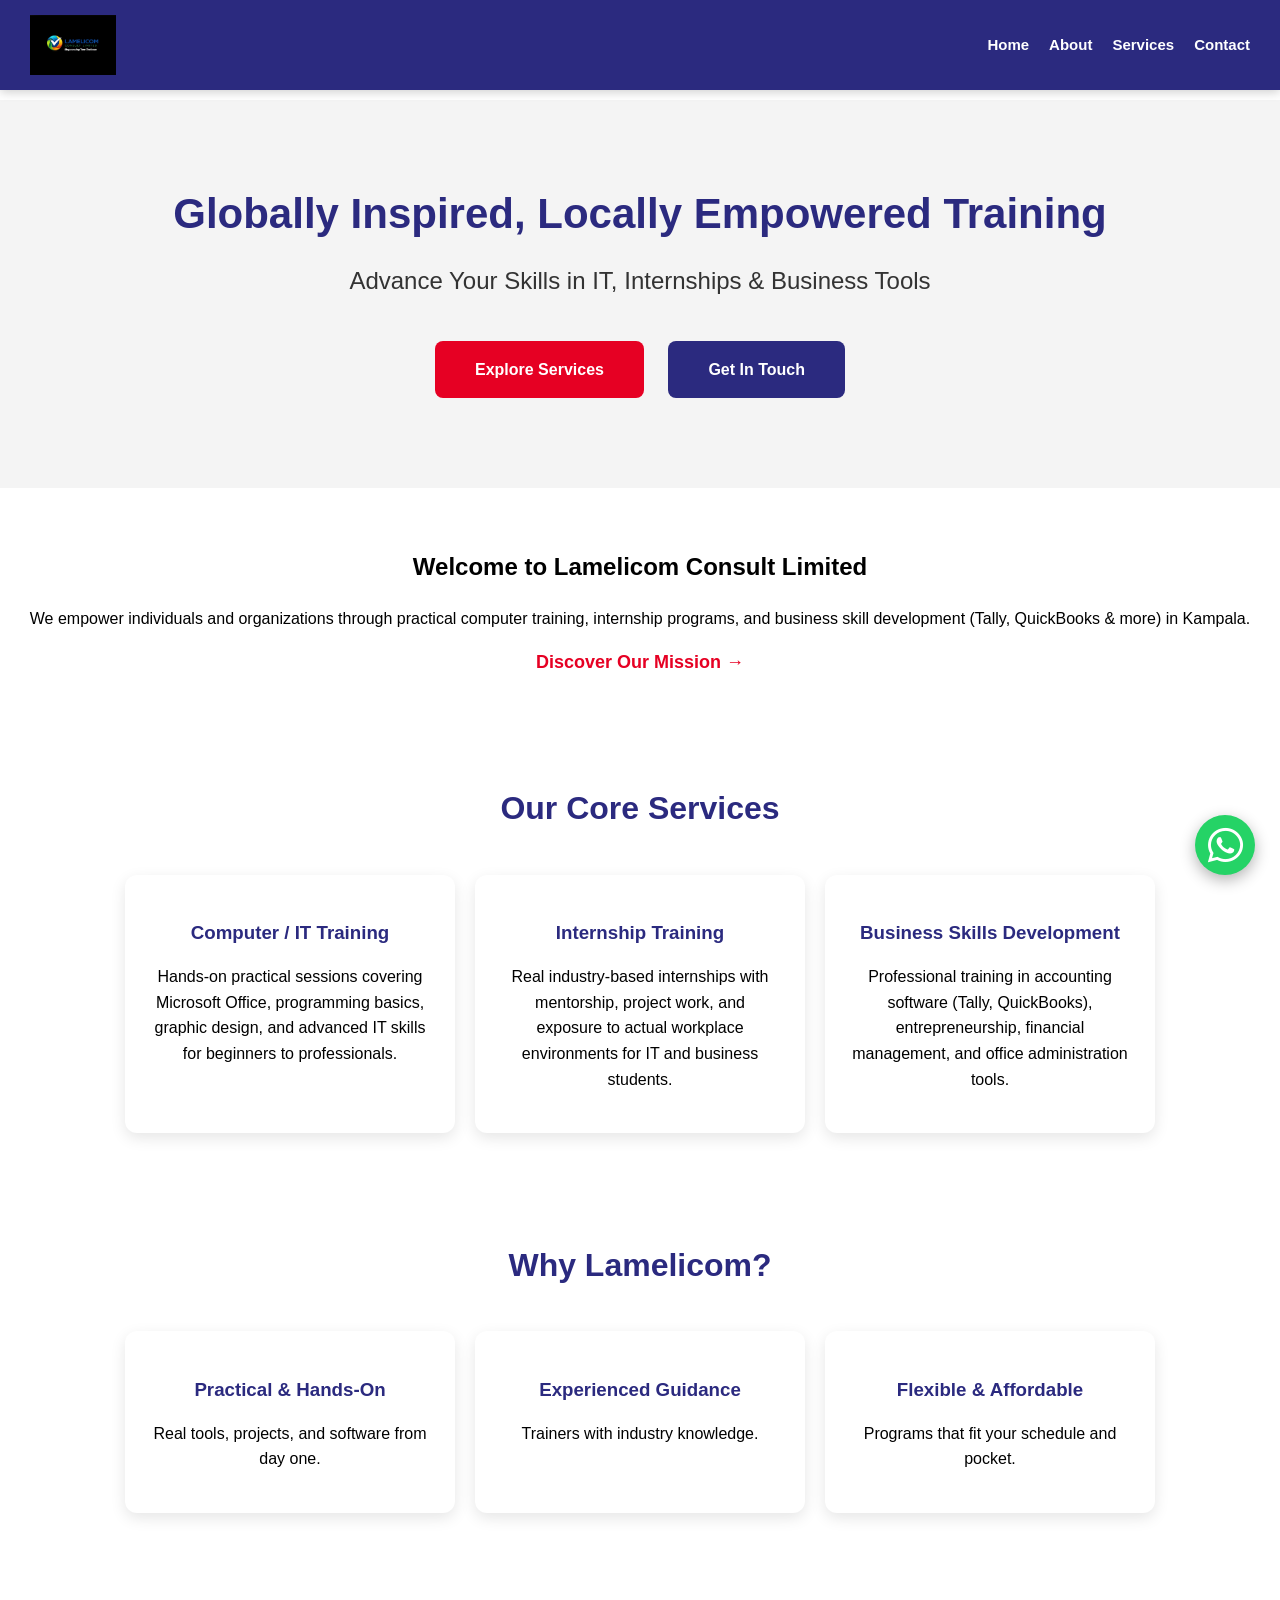
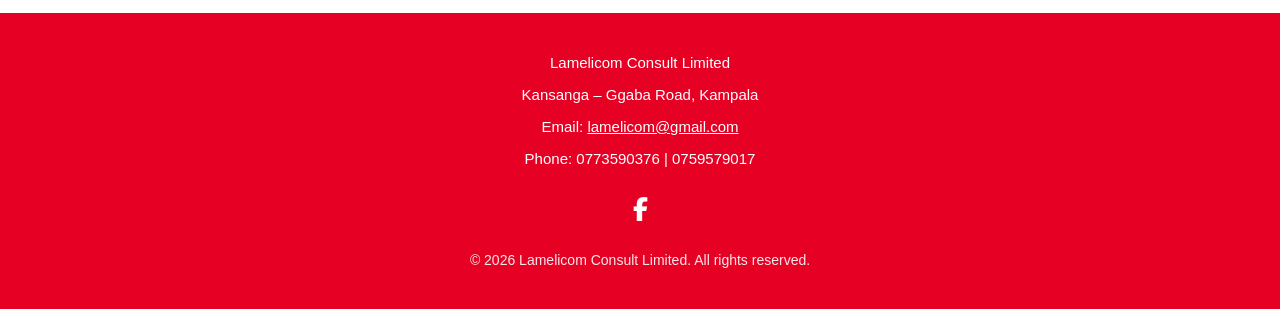
<file: Lamelicom website/index.html>
<!DOCTYPE html>
<html lang="en">
<head>
    <meta charset="UTF-8">
    <meta name="viewport" content="width=device-width, initial-scale=1.0">
    <title>Lamelicom Consult Limited</title>
    <link rel="stylesheet" href="style.css">
    <link rel="stylesheet" href="https://cdnjs.cloudflare.com/ajax/libs/font-awesome/6.5.0/css/all.min.css">
</head>
<body>

    <!-- Header (fixed, logo left + nav right) -->
    <header>
        <div class="logo-container">
            <a href="index.html">
                <img src="logo.png.jpg" alt="Lamelicom Consult Limited Logo" class="logo-img">
            </a>
        </div>
        <nav>
            <ul>
                <li><a href="index.html">Home</a></li>
                <li><a href="about.html">About</a></li>
                <li><a href="services.html">Services</a></li>
                <li><a href="contact.html">Contact</a></li>
            </ul>
        </nav>
    </header>

    <!-- Hero -->
    <section class="hero-section">
        <h1>Globally Inspired, Locally Empowered Training</h1>
        <p class="subtitle">Advance Your Skills in IT, Internships & Business Tools</p>
        <div class="cta-buttons">
            <a href="services.html">Explore Services</a>
            <a href="contact.html" class="blue">Get In Touch</a>
        </div>
    </section>

    <!-- Welcome -->
    <section class="welcome-section">
        <h2>Welcome to Lamelicom Consult Limited</h2>
        <p>We empower individuals and organizations through practical computer training, internship programs, and business skill development (Tally, QuickBooks & more) in Kampala.</p>
        <a href="about.html" class="learn-more">Discover Our Mission →</a>
    </section>

    <!-- Core Services -->
    <section class="services-section">
        <h2 class="section-title">Our Core Services</h2>
        <div class="services-container">
            <div class="service-box">
                <h3>Computer / IT Training</h3>
                <p class="service-detail">Hands-on practical sessions covering Microsoft Office, programming basics, graphic design, and advanced IT skills for beginners to professionals.</p>
            </div>
            <div class="service-box">
                <h3>Internship Training</h3>
                <p class="service-detail">Real industry-based internships with mentorship, project work, and exposure to actual workplace environments for IT and business students.</p>
            </div>
            <div class="service-box">
                <h3>Business Skills Development</h3>
                <p class="service-detail">Professional training in accounting software (Tally, QuickBooks), entrepreneurship, financial management, and office administration tools.</p>
            </div>
        </div>
    </section>

    <!-- Why Choose Us -->
    <section class="why-section">
        <h2 class="section-title">Why Lamelicom?</h2>
        <div class="why-grid">
            <div class="why-box">
                <h3>Practical & Hands-On</h3>
                <p>Real tools, projects, and software from day one.</p>
            </div>
            <div class="why-box">
                <h3>Experienced Guidance</h3>
                <p>Trainers with industry knowledge.</p>
            </div>
            <div class="why-box">
                <h3>Flexible & Affordable</h3>
                <p>Programs that fit your schedule and pocket.</p>
            </div>
        </div>
    </section>

    <!-- Footer -->
    <footer>
        <p>Lamelicom Consult Limited</p>
        <p>Kansanga – Ggaba Road, Kampala</p>
        <p>Email: <a href="mailto:lamelicom@gmail.com">lamelicom@gmail.com</a></p>
        <p>Phone: 0773590376 | 0759579017</p>

        <div class="social">
            <a href="https://facebook.com/lamelicom" target="_blank" title="Facebook">
                <i class="fab fa-facebook-f"></i>
            </a>
            <!-- Add Instagram / LinkedIn when ready -->
        </div>

        <p class="copyright">© 2026 Lamelicom Consult Limited. All rights reserved.</p>
    </footer>

    <!-- WhatsApp Floating Button -->
    <a href="https://wa.me/256773590376?text=Hello%20Lamelicom%20Consult!%20I%20would%20like%20to%20know%20more%20about%20your%20services." 
       class="whatsapp-float" 
       target="_blank" 
       title="Chat on WhatsApp">
        <i class="fab fa-whatsapp"></i>
    </a>

</body>
</html>
</file>
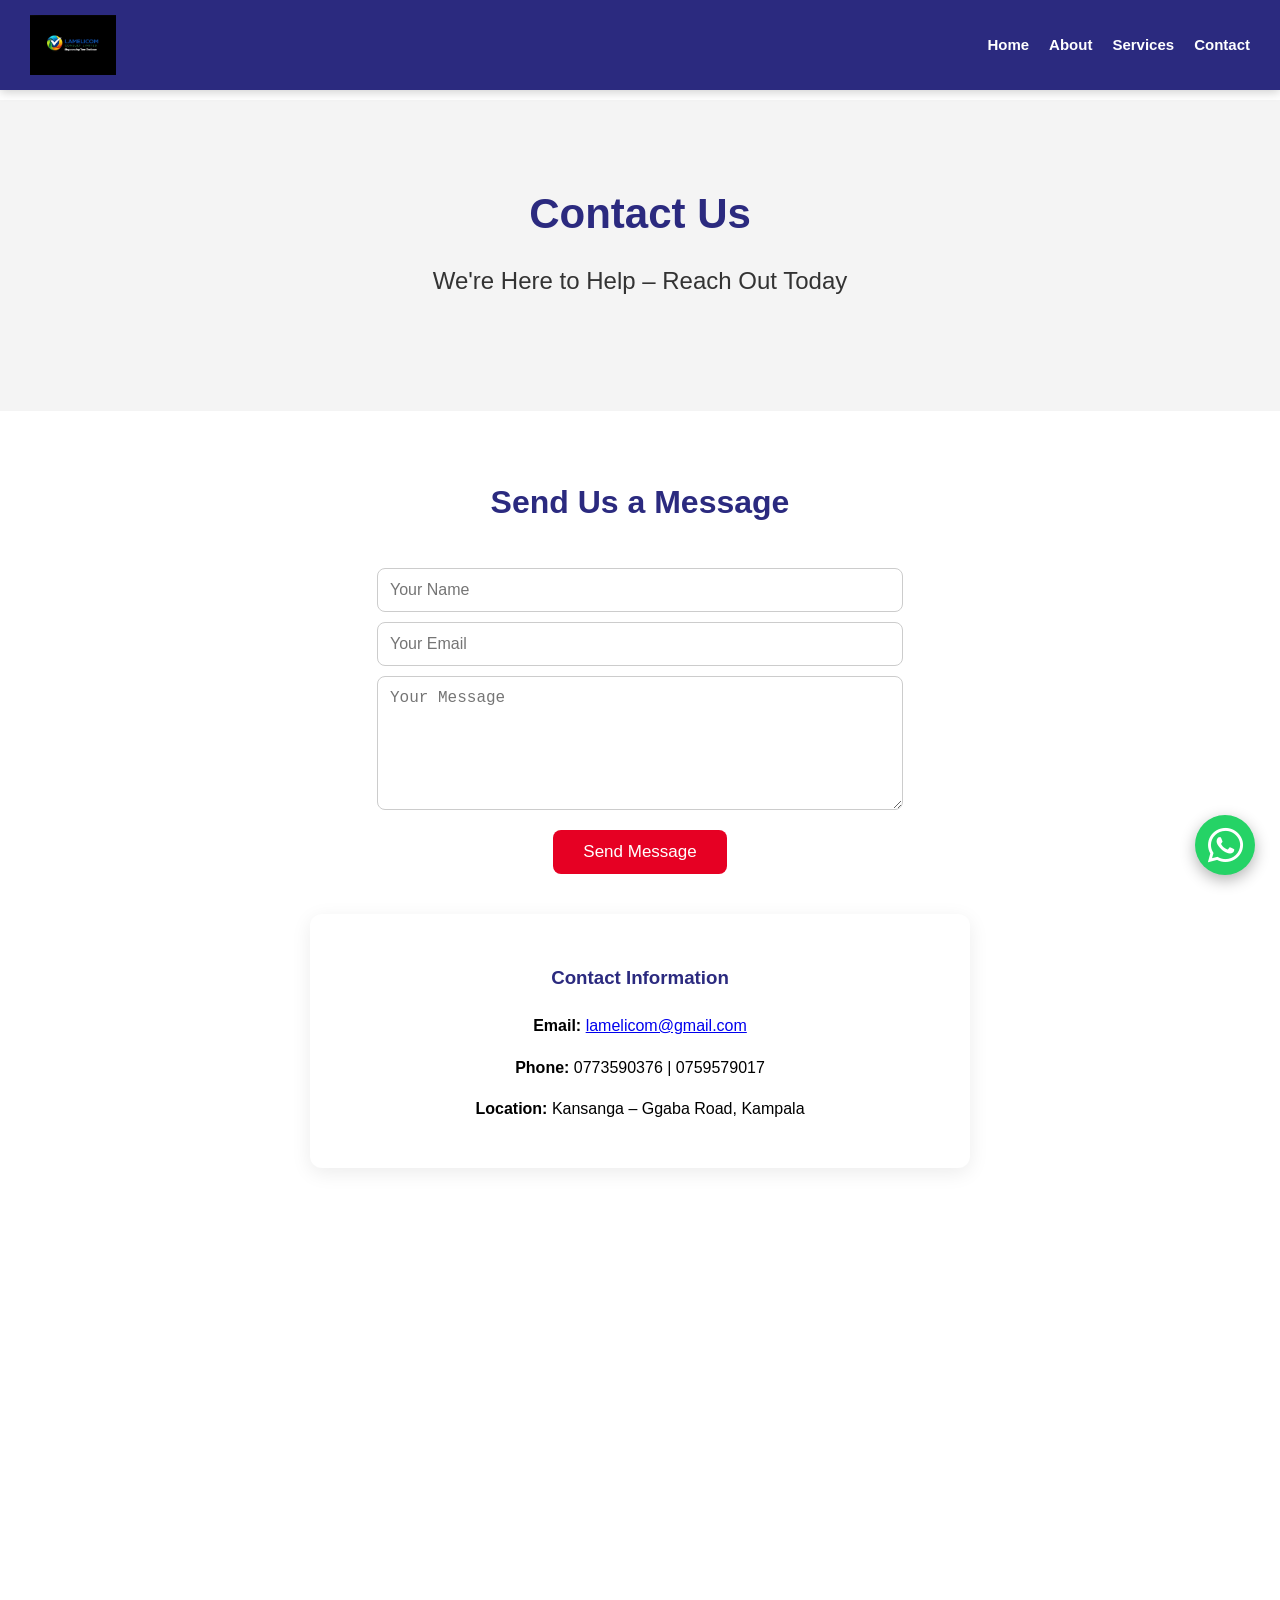
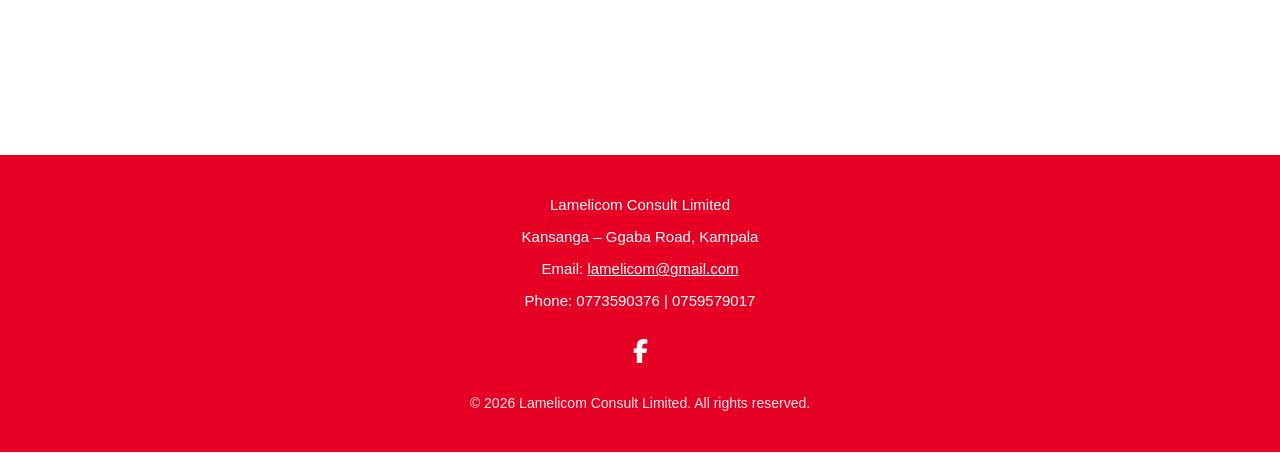
<file: Lamelicom website/contact.html>
<!DOCTYPE html>
<html lang="en">
<head>
    <meta charset="UTF-8">
    <meta name="viewport" content="width=device-width, initial-scale=1.0">
    <title>Contact Us - Lamelicom Consult Limited</title>
    <link rel="stylesheet" href="style.css">
    <link rel="stylesheet" href="https://cdnjs.cloudflare.com/ajax/libs/font-awesome/6.5.0/css/all.min.css">
</head>
<body>

    <!-- Header -->
    <header>
        <div class="logo-container">
            <a href="index.html">
                <img src="logo.png.jpg" alt="Lamelicom Consult Limited Logo" class="logo-img">
            </a>
        </div>
        <nav>
            <ul>
                <li><a href="index.html">Home</a></li>
                <li><a href="about.html">About</a></li>
                <li><a href="services.html">Services</a></li>
                <li><a href="contact.html">Contact</a></li>
            </ul>
        </nav>
    </header>

    <!-- Hero -->
    <section class="hero-section contact-hero">
        <h1>Contact Us</h1>
        <p class="subtitle">We're Here to Help – Reach Out Today</p>
    </section>

    <!-- Contact Form & Info -->
    <section class="contact-form-section">
        <h2 class="section-title">Send Us a Message</h2>
        
        <form action="#" method="post">
            <input type="text" placeholder="Your Name" required>
            <input type="email" placeholder="Your Email" required>
            <textarea placeholder="Your Message" rows="6" required></textarea>
            <button type="submit">Send Message</button>
        </form>

        <div class="contact-info-box">
            <h3>Contact Information</h3>
            <p><strong>Email:</strong> <a href="mailto:lamelicom@gmail.com">lamelicom@gmail.com</a></p>
            <p><strong>Phone:</strong> 0773590376 | 0759579017</p>
            <p><strong>Location:</strong> Kansanga – Ggaba Road, Kampala</p>
        </div>

        <!-- Google Maps embed -->
        <iframe class="map-embed"
            src="https://www.google.com/maps/embed?pb=!1m18!1m12!1m3!1d3989.796!2d32.616!3d0.286!2m3!1f0!2f0!3f0!3m2!1i1024!2i768!4f13.1!3m3!1m2!1s0x177d!2sKansanga%20Ggaba%20Road%2C%20Kampala!5e0!3m2!1sen!2sug!4v1690000000000"
            allowfullscreen="" loading="lazy" referrerpolicy="no-referrer-when-downgrade">
        </iframe>
    </section>

    <!-- Footer -->
    <footer>
        <p>Lamelicom Consult Limited</p>
        <p>Kansanga – Ggaba Road, Kampala</p>
        <p>Email: <a href="mailto:lamelicom@gmail.com">lamelicom@gmail.com</a></p>
        <p>Phone: 0773590376 | 0759579017</p>

        <div class="social">
            <a href="https://facebook.com/lamelicom" target="_blank" title="Facebook">
                <i class="fab fa-facebook-f"></i>
            </a>
        </div>

        <p class="copyright">© 2026 Lamelicom Consult Limited. All rights reserved.</p>
    </footer>

    <!-- WhatsApp Button -->
    <a href="https://wa.me/256773590376?text=Hello%20Lamelicom%20Consult!%20I%20would%20like%20to%20know%20more%20about%20your%20services." 
       class="whatsapp-float" 
       target="_blank" 
       title="Chat on WhatsApp">
        <i class="fab fa-whatsapp"></i>
    </a>

</body>
</html>
</file>
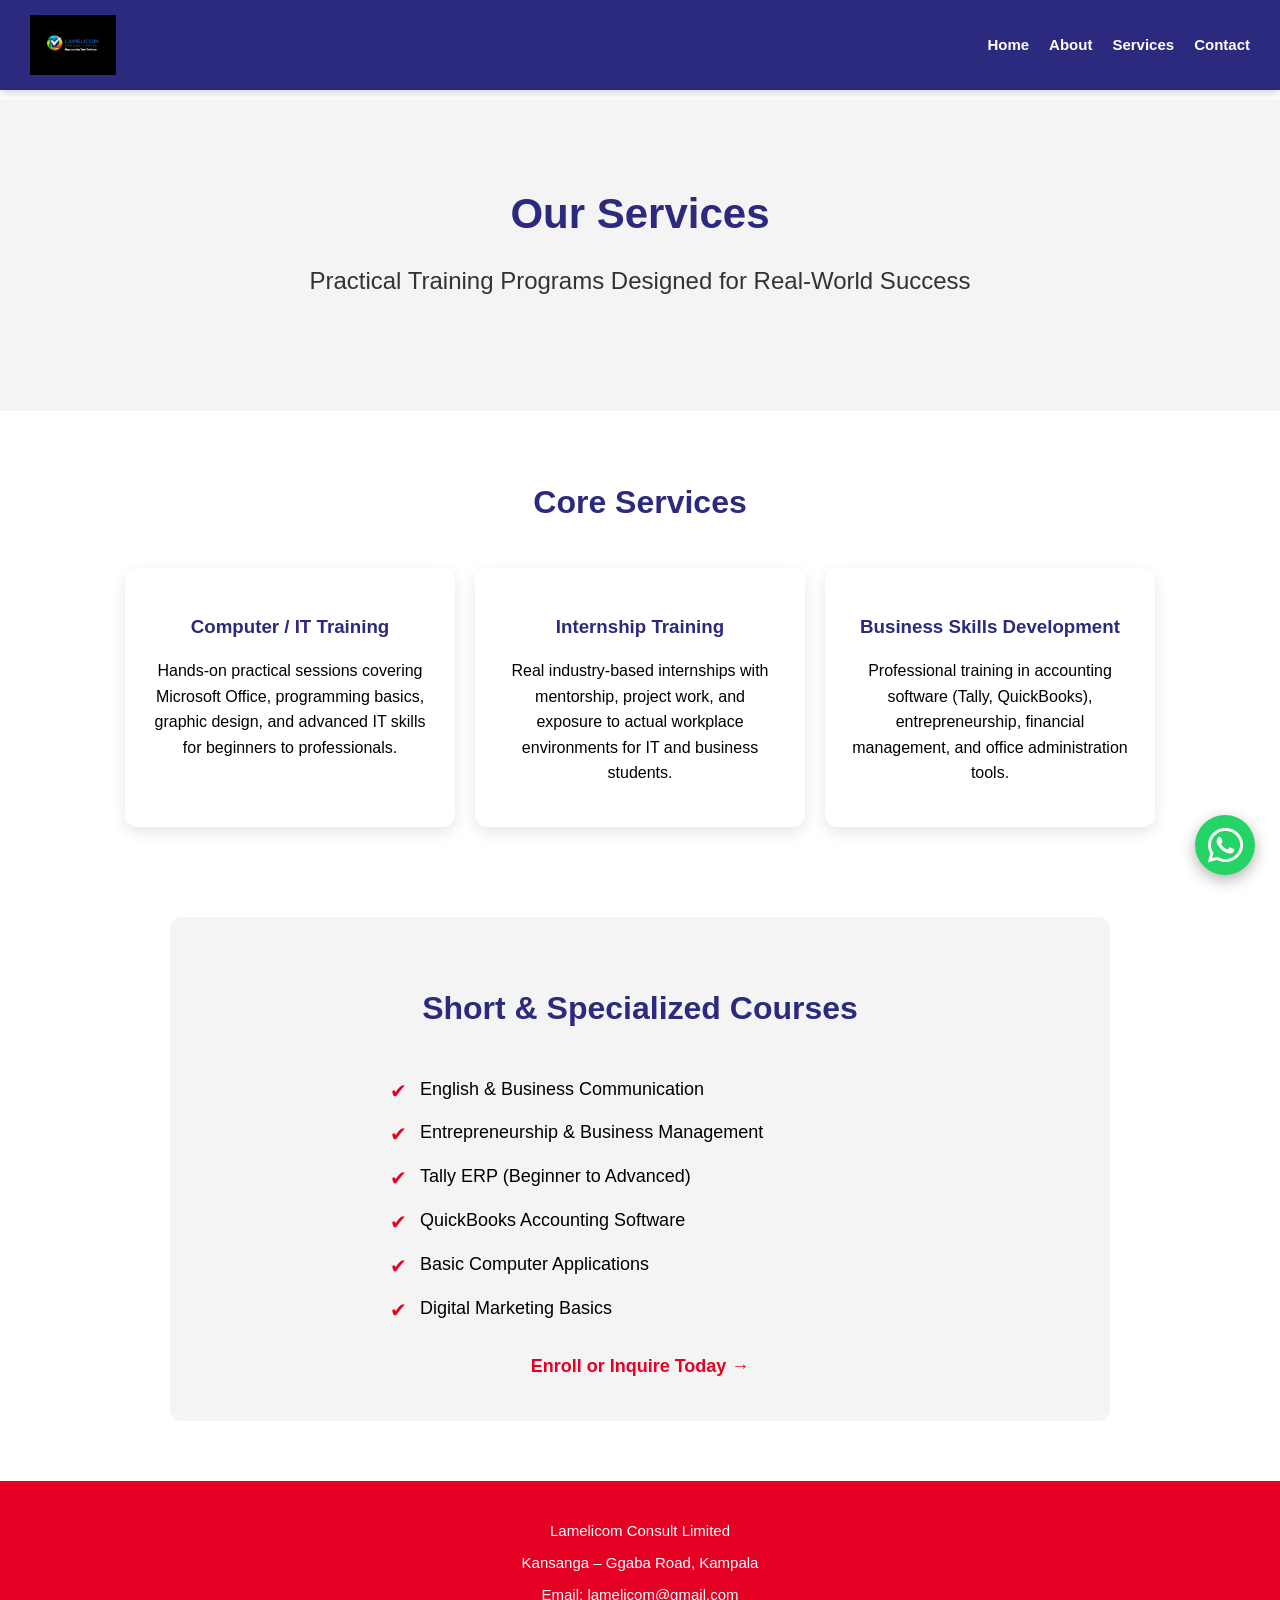
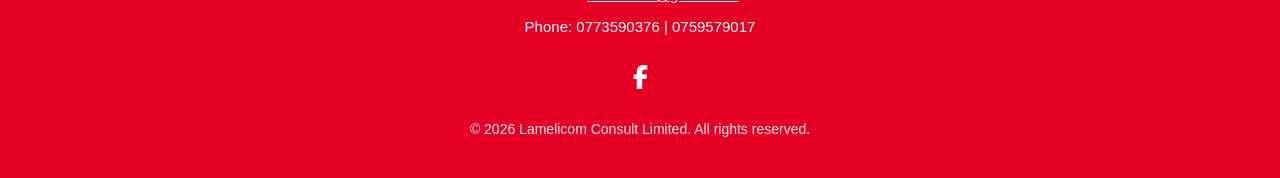
<file: Lamelicom website/services.html>
<!DOCTYPE html>
<html lang="en">
<head>
    <meta charset="UTF-8">
    <meta name="viewport" content="width=device-width, initial-scale=1.0">
    <title>Services - Lamelicom Consult Limited</title>
    <link rel="stylesheet" href="style.css">
    <link rel="stylesheet" href="https://cdnjs.cloudflare.com/ajax/libs/font-awesome/6.5.0/css/all.min.css">
</head>
<body>

    <!-- Header -->
    <header>
        <div class="logo-container">
            <a href="index.html">
                <img src="logo.png.jpg" alt="Lamelicom Consult Limited Logo" class="logo-img">
            </a>
        </div>
        <nav>
            <ul>
                <li><a href="index.html">Home</a></li>
                <li><a href="about.html">About</a></li>
                <li><a href="services.html">Services</a></li>
                <li><a href="contact.html">Contact</a></li>
            </ul>
        </nav>
    </header>

    <!-- Hero -->
    <section class="hero-section">
        <h1>Our Services</h1>
        <p class="subtitle">Practical Training Programs Designed for Real-World Success</p>
    </section>

    <!-- Core Services -->
    <section class="services-section">
        <h2 class="section-title">Core Services</h2>
        <div class="services-container">
            <div class="service-box">
                <h3>Computer / IT Training</h3>
                <p class="service-detail">Hands-on practical sessions covering Microsoft Office, programming basics, graphic design, and advanced IT skills for beginners to professionals.</p>
            </div>
            <div class="service-box">
                <h3>Internship Training</h3>
                <p class="service-detail">Real industry-based internships with mentorship, project work, and exposure to actual workplace environments for IT and business students.</p>
            </div>
            <div class="service-box">
                <h3>Business Skills Development</h3>
                <p class="service-detail">Professional training in accounting software (Tally, QuickBooks), entrepreneurship, financial management, and office administration tools.</p>
            </div>
        </div>
    </section>

    <!-- Short Courses -->
    <section class="short-courses">
        <h2 class="section-title">Short & Specialized Courses</h2>
        <ul>
            <li>English & Business Communication</li>
            <li>Entrepreneurship & Business Management</li>
            <li>Tally ERP (Beginner to Advanced)</li>
            <li>QuickBooks Accounting Software</li>
            <li>Basic Computer Applications</li>
            <li>Digital Marketing Basics</li>
        </ul>
        <div style="text-align:center; margin-top:30px;">
            <a href="contact.html" class="learn-more">Enroll or Inquire Today →</a>
        </div>
    </section>

    <!-- Footer -->
    <footer>
        <p>Lamelicom Consult Limited</p>
        <p>Kansanga – Ggaba Road, Kampala</p>
        <p>Email: <a href="mailto:lamelicom@gmail.com">lamelicom@gmail.com</a></p>
        <p>Phone: 0773590376 | 0759579017</p>

        <div class="social">
            <a href="https://facebook.com/lamelicom" target="_blank" title="Facebook">
                <i class="fab fa-facebook-f"></i>
            </a>
        </div>

        <p class="copyright">© 2026 Lamelicom Consult Limited. All rights reserved.</p>
    </footer>

    <!-- WhatsApp Button -->
    <a href="https://wa.me/256773590376?text=Hello%20Lamelicom%20Consult!%20I%20would%20like%20to%20know%20more%20about%20your%20services." 
       class="whatsapp-float" 
       target="_blank" 
       title="Chat on WhatsApp">
        <i class="fab fa-whatsapp"></i>
    </a>

</body>
</html>
</file>
<file: Lamelicom website/style.css>
/*  BASE & GLOBAL RESET */
body {
    font-family: 'Segoe UI', Tahoma, Geneva, Verdana, sans-serif;
    margin: 0;
    background: #ffffff;
    line-height: 1.6;
    padding-top: 100px;                     /* Required space for fixed header */
}

/* COLOR & TYPOGRAPHY VARIABLES */
:root {
    --primary-blue:    #2b2a7f;
    --accent-red:      #e60023;
    --yellow-highlight:#ffeb3b;
    --dark-green:      #006400;
    --light-bg:        #f4f4f4;
    --white:           #ffffff;
    --text-dark:       #333;
    --text-medium:     #444;
    --text-light:      #555;
}

/* HEADER (fixed, logo left + nav right) */
header {
    background: var(--primary-blue);
    color: var(--yellow-highlight);
    padding: 15px 30px;
    position: fixed;
    top: 0; left: 0; width: 100%;
    z-index: 1000;
    box-shadow: 0 2px 10px rgba(0,0,0,0.2);
    display: flex;
    justify-content: space-between;
    align-items: center;
    flex-wrap: wrap;
    box-sizing: border-box;
}

.logo-container {
    flex-shrink: 0;
}

.logo-img {
    max-height: 60px;
    width: auto;
    display: block;
}

nav {
    flex: 1;
    text-align: right;
}

nav ul {
    display: flex;
    justify-content: flex-end;
    gap: 20px;
    list-style: none;
    margin: 0;
    padding: 0;
}

nav a {
    color: white;
    text-decoration: none;
    font-weight: bold;
    font-size: 15px;
    white-space: nowrap;
    padding: 6px 0;
}

nav a:hover {
    color: var(--yellow-highlight);
}

/* Mobile: center logo, stack/wrap nav links */
@media (max-width: 768px) {
    header {
        padding: 15px 20px;
        flex-direction: column;
        align-items: center;
    }
    .logo-container {
        margin-bottom: 12px;
        width: 100%;
        text-align: center;
    }
    nav {
        width: 100%;
        text-align: center;
    }
    nav ul {
        flex-wrap: wrap;
        justify-content: center;
        gap: 16px 24px;
    }
    nav a {
        font-size: 16px;
    }
    .logo-img {
        max-height: 50px;
    }
}

/* GENERAL SECTION STYLES */
section {
    padding: 40px 20px;
    text-align: center;
}

h2.section-title {
    color: var(--primary-blue);
    font-size: 32px;
    margin-bottom: 40px;
}

/* HERO SECTION (used on every page) */
.hero-section {
    background: var(--light-bg);
    padding: 80px 20px;
    text-align: center;
}

.hero-section h1 {
    font-size: 42px;
    color: var(--primary-blue);
    margin: 0 0 15px;
}

.hero-section .subtitle {
    font-size: 24px;
    color: var(--text-dark);
    margin: 0 0 30px;
}

/* CARDS & GRIDS (services, why, core values, team) */
.services-container,
.why-grid,
.team-grid,
.core-values {
    display: flex;
    justify-content: center;
    gap: 20px;
    flex-wrap: wrap;
    margin-top: 30px;
}

.service-box,
.why-box,
.team-member {
    background: white;
    padding: 25px;
    width: 280px;
    border-radius: 12px;
    box-shadow: 0 5px 15px rgba(0,0,0,0.1);
    transition: transform 0.3s;
    text-align: center;
}

.service-box:hover,
.why-box:hover,
.team-member:hover {
    transform: translateY(-8px);
}

.service-box h3,
.why-box h3,
.team-member h3 {
    color: var(--primary-blue);
    margin-bottom: 12px;
}

.team-member img {
    width: 100%;
    height: 280px;
    object-fit: cover;
}

.team-member .info {
    padding: 20px;
}

.team-member .role {
    color: var(--accent-red);
    font-weight: bold;
    font-size: 16px;
    margin-bottom: 12px;
}

/* FORM & BUTTONS */
form input,
form textarea {
    width: 90%;
    max-width: 500px;
    padding: 12px;
    margin: 10px auto;
    display: block;
    border: 1px solid #ccc;
    border-radius: 8px;
    font-size: 16px;
}

form button {
    background: var(--accent-red);
    color: white;
    border: none;
    padding: 12px 30px;
    font-size: 17px;
    border-radius: 8px;
    cursor: pointer;
    margin-top: 10px;
}

form button:hover {
    background: var(--primary-blue);
}

.cta-buttons a {
    background: var(--accent-red);
    color: white;
    padding: 16px 40px;
    border-radius: 8px;
    text-decoration: none;
    font-weight: bold;
    margin: 10px;
    display: inline-block;
}

.cta-buttons a.blue {
    background: var(--primary-blue);
}

/* SPECIAL SECTIONS */
.short-courses {
    background: var(--light-bg);
    padding: 40px 20px;
    margin-top: 50px;
    border-radius: 12px;
    max-width: 900px;
    margin-left: auto;
    margin-right: auto;
}

.short-courses ul {
    list-style: none;
    padding: 0;
    text-align: left;
    max-width: 500px;
    margin: 20px auto;
}

.short-courses li {
    font-size: 18px;
    margin: 15px 0;
    padding-left: 30px;
    position: relative;
}

.short-courses li::before {
    content: "✔";
    color: var(--accent-red);
    position: absolute;
    left: 0;
    font-size: 20px;
}

.contact-info-box {
    background: var(--white);
    padding: 30px;
    border-radius: 12px;
    box-shadow: 0 5px 20px rgba(0,0,0,0.08);
    margin: 40px auto;
    max-width: 600px;
}

.contact-info-box h3 {
    color: var(--primary-blue);
    margin-bottom: 20px;
}

.map-embed {
    border: none;
    border-radius: 12px;
    width: 100%;
    height: 400px;
    margin-top: 40px;
}

/* WHATSAPP FLOATING BUTTON */
.whatsapp-float {
    position: fixed;
    bottom: 25px;
    right: 25px;
    z-index: 999;
    width: 60px;
    height: 60px;
    background: #25D366;
    color: white;
    border-radius: 50%;
    display: flex;
    align-items: center;
    justify-content: center;
    text-decoration: none;
    box-shadow: 0 5px 15px rgba(0,0,0,0.3);
    transition: all 0.3s ease;
}

.whatsapp-float:hover {
    background: #128C7E;
    transform: scale(1.1);
}

.whatsapp-float i {
    font-size: 40px;
}

/* 10. FOOTER */
footer {
    background: var(--accent-red);
    color: white;
    text-align: center;
    padding: 30px 20px;
    margin-top: 60px;
    font-size: 16px;
}

footer p {
    margin: 8px 0;
    font-size: 15px;
}

footer a {
    color: white;
}

footer .social {
    margin: 20px 0;
}

footer .social a {
    color: white;
    font-size: 24px;
    margin: 0 15px;
    text-decoration: none;
}

footer .social a:hover {
    color: var(--yellow-highlight);
}

footer .copyright {
    margin-top: 20px;
    font-size: 14px;
    opacity: 0.9;
}

/* RESPONSIVE ADJUSTMENTS */
@media (max-width: 600px) {
    section { padding: 30px 15px; }
    .service-box, .team-member, .why-box { width: 90%; }
    .logo-img { max-width: 220px; }
    .hero-section { padding: 60px 15px; }
    .hero-section h1 { font-size: 32px; }
    .hero-section .subtitle { font-size: 20px; }
}

/* UTILITY CLASSES */
.tagline {
    color: var(--dark-green);
    font-size: 18px;
    font-style: italic;
    margin: 10px 0 0;
}

.learn-more {
    color: var(--accent-red);
    font-weight: bold;
    font-size: 18px;
    text-decoration: none;
}

.learn-more:hover {
    text-decoration: underline;
}
</file>
